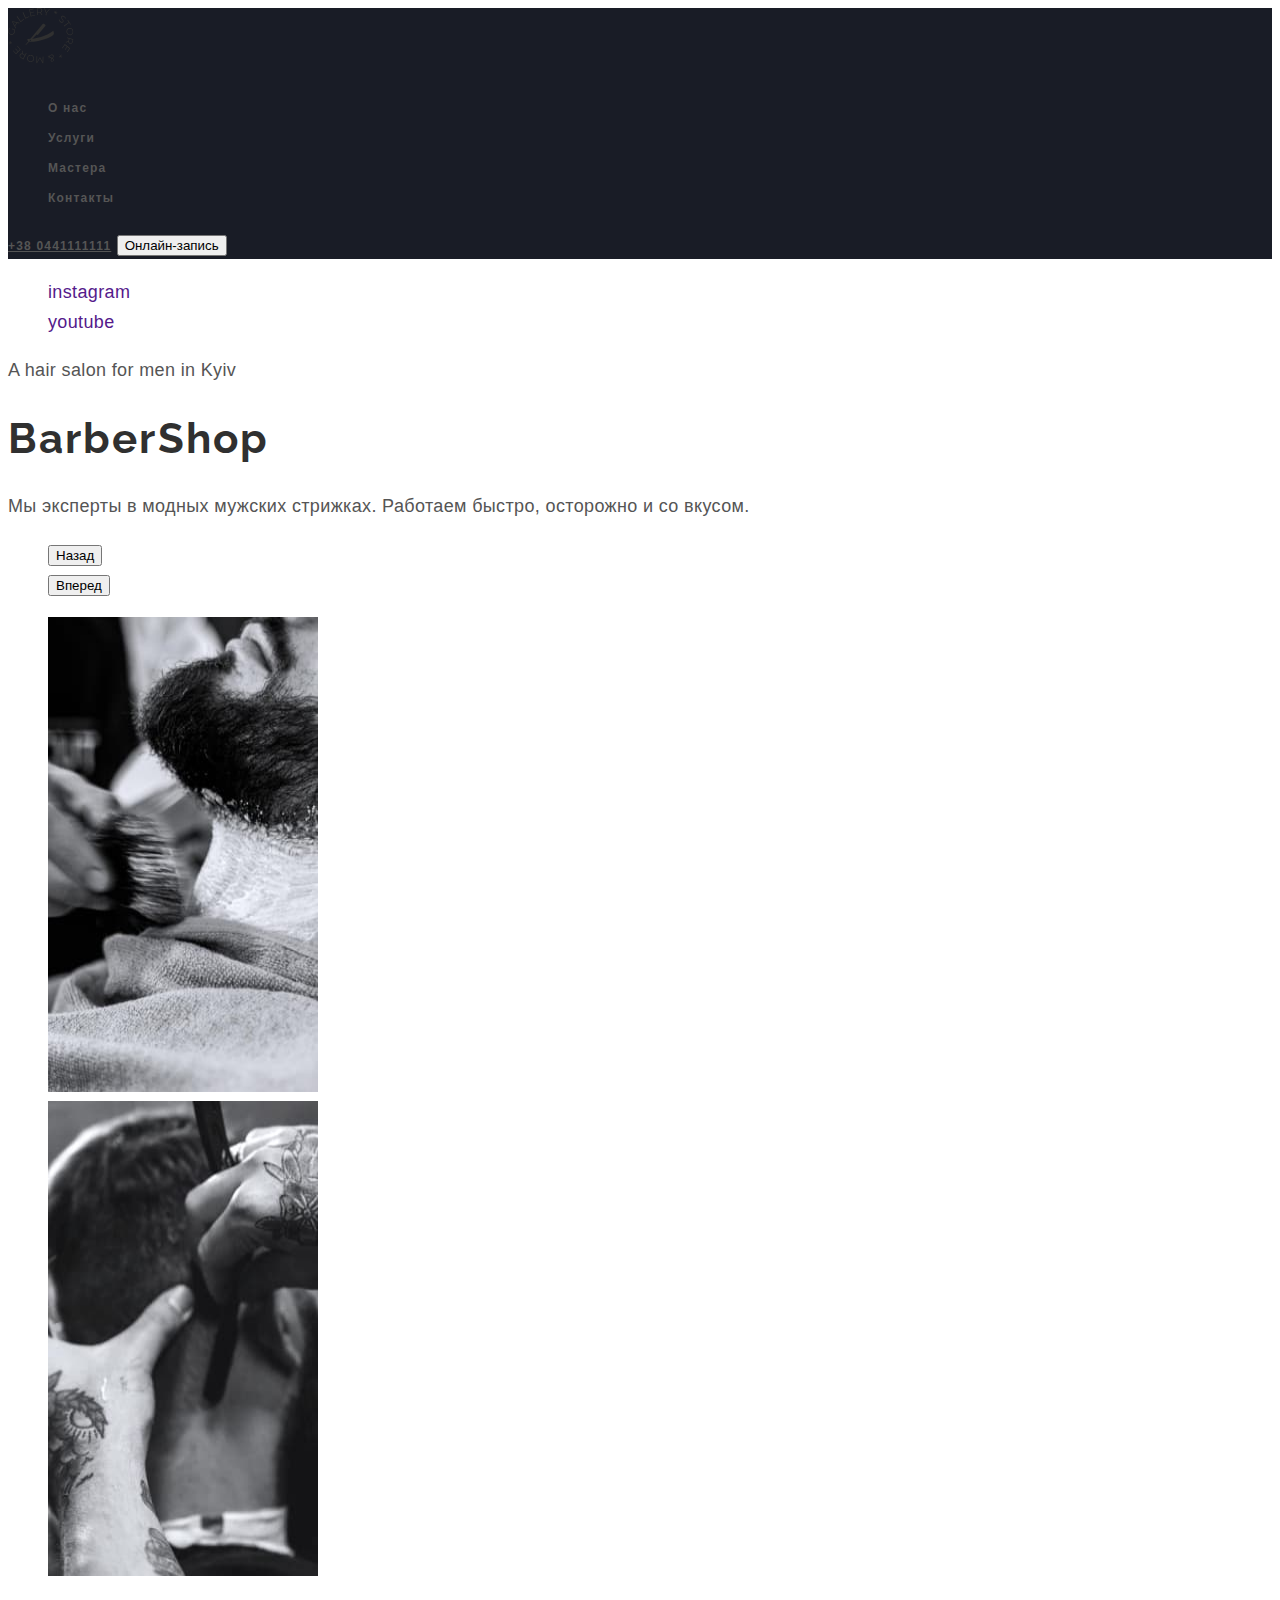
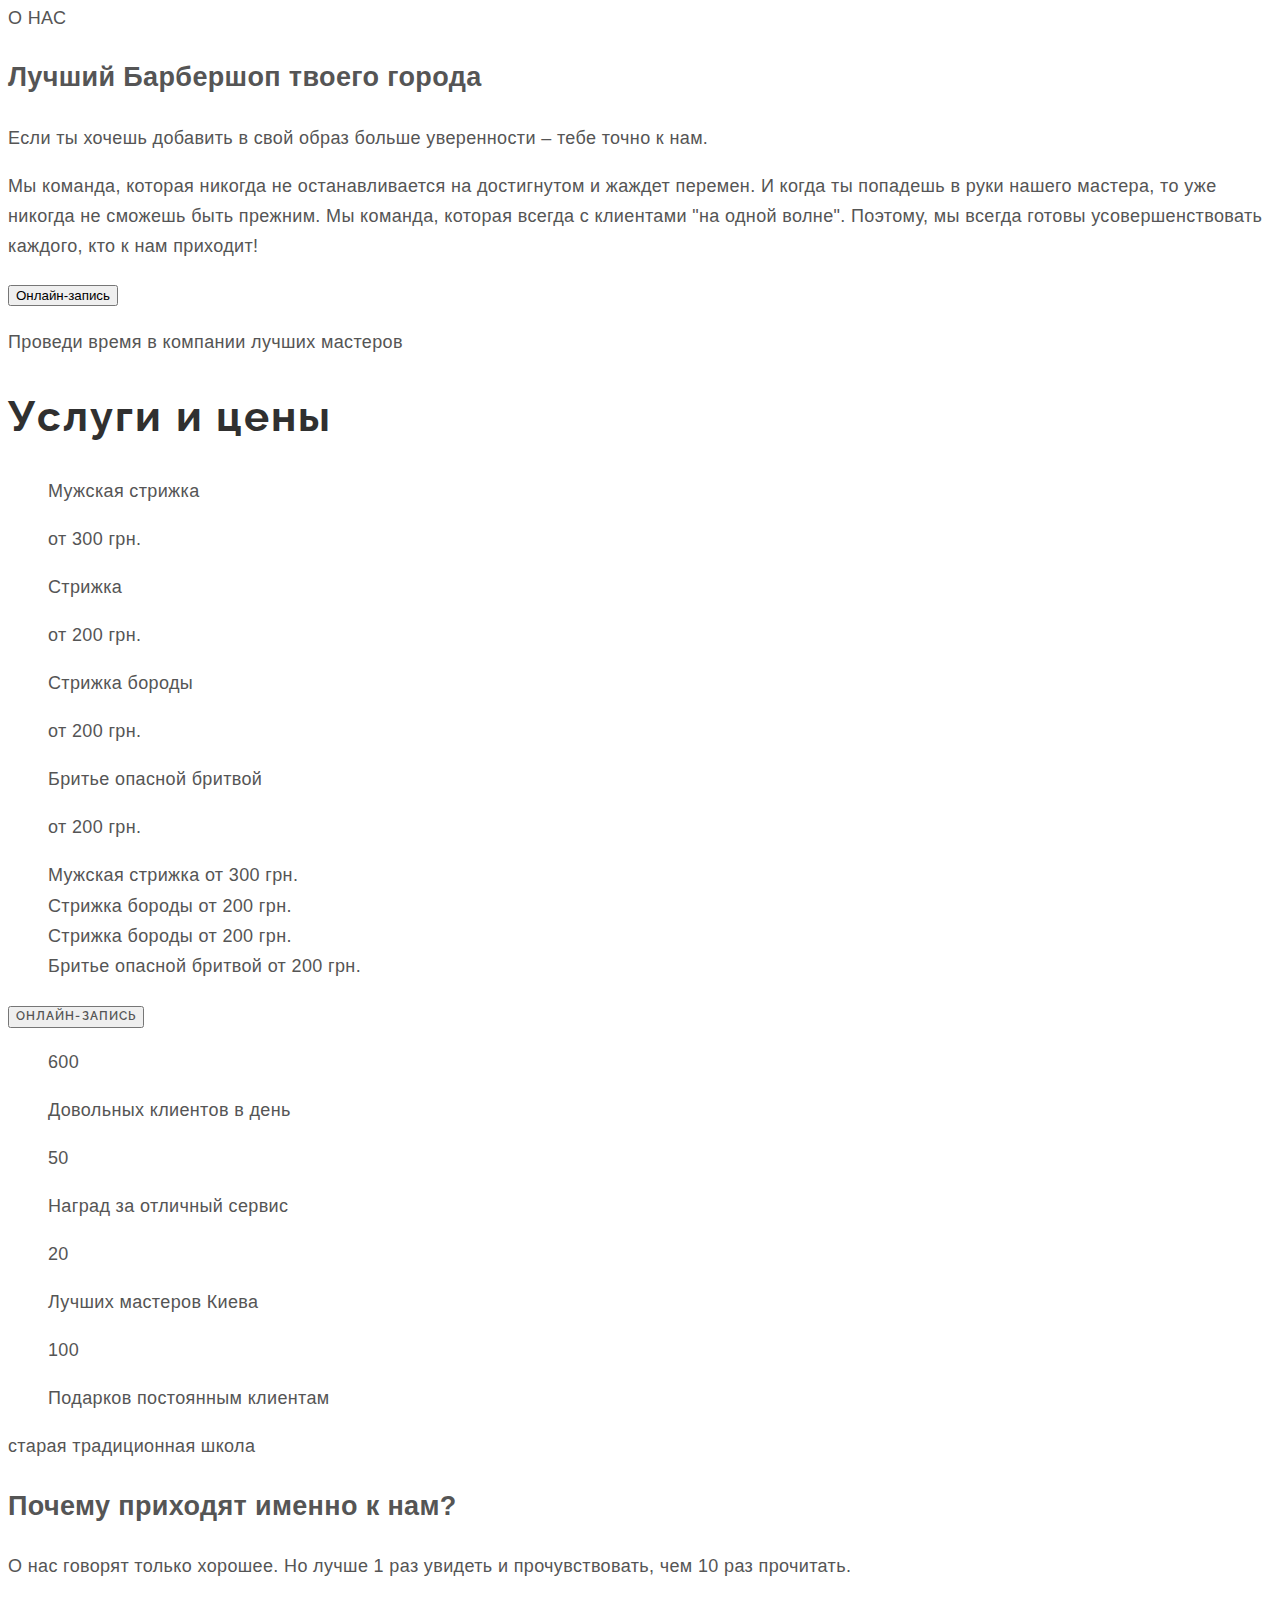
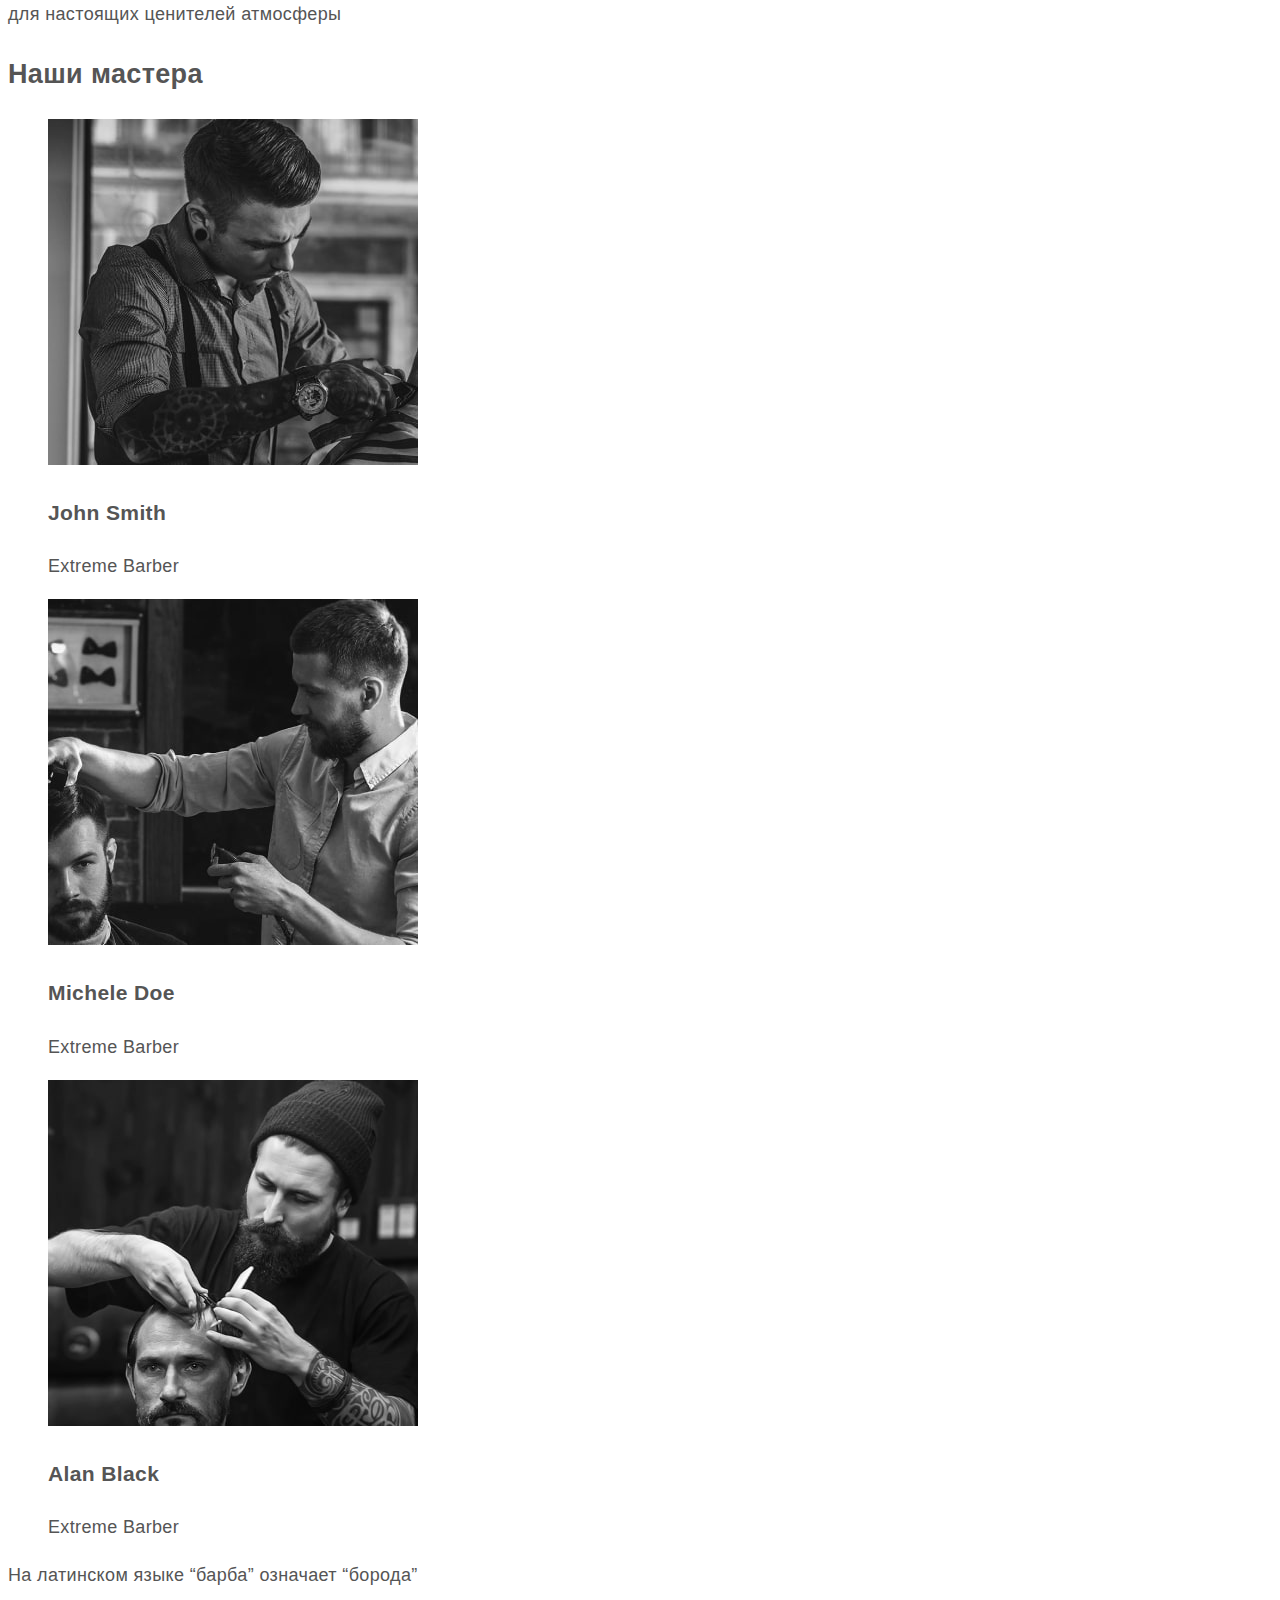
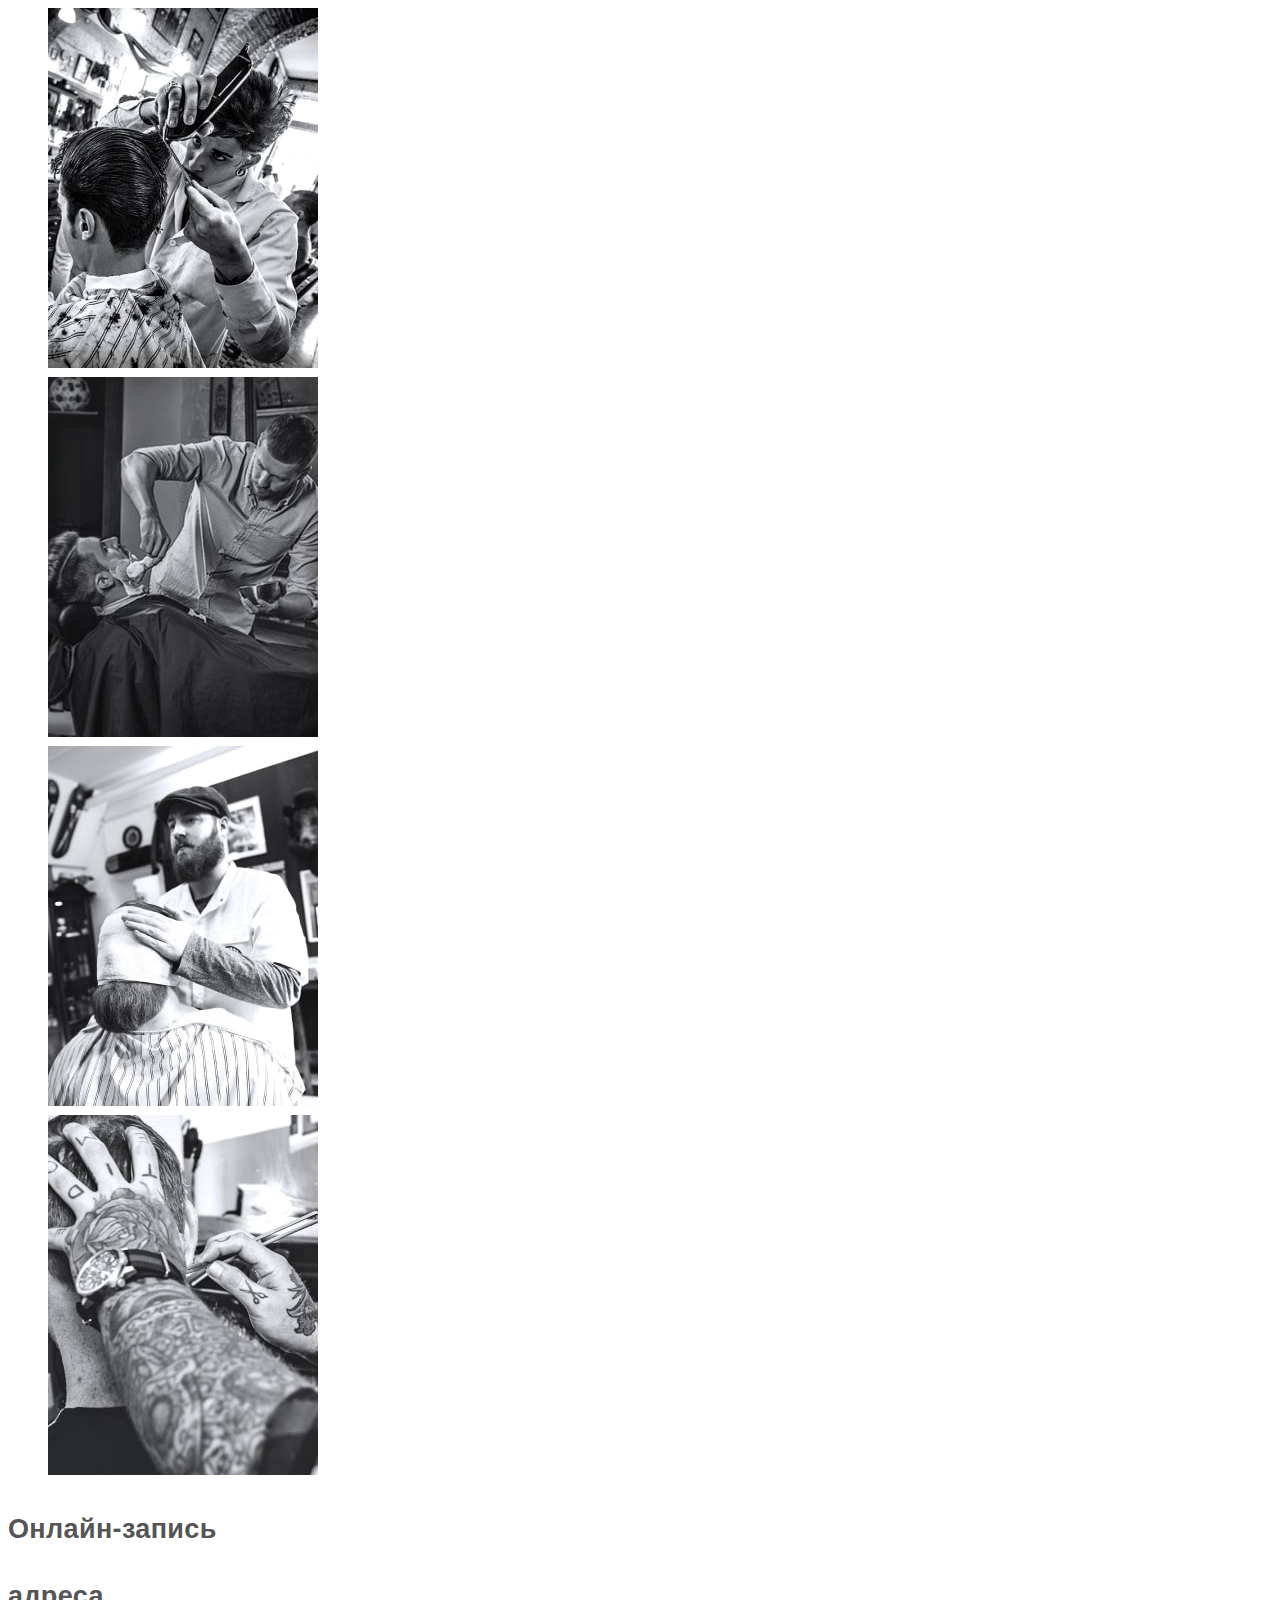
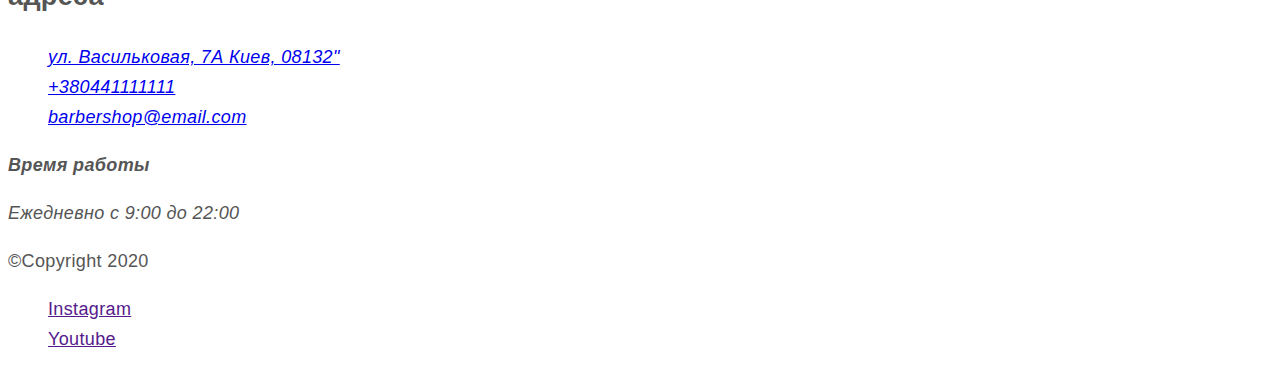
<file: index.html>
<!DOCTYPE html>
<html lang="ru">
<head>
    <meta charset="UTF-8">
    <meta http-equiv="X-UA-Compatible" content="IE=edge">
    <meta name="viewport" content="width=device-width, initial-scale=1.0">
    <!-- Основные шрифты -->
    <link rel="preconnect" href="https://fonts.googleapis.com">
<link rel="preconnect" href="https://fonts.gstatic.com" crossorigin>
<link href="https://fonts.googleapis.com/css2?family=Open+Sans:wght@400;600;700&family=Raleway:wght@700&display=swap" rel="stylesheet">

    <title>Barber shop</title>
    <link rel="stylesheet" href="./css/styles.css">
</head>
<body>
    <!-- header -->
    <header class="header">
        <a class="header-link link" href="">
            <img class="heaer-logo" src="./imges/logo.svg" alt="лого сайта">
        </a>
        <nav class="nav">
            <ul class="nav-list list">
                <li class="nav-item">
                    <a class="nav-link link" href="https://www.google.com.ua/">О нас</a></li>
                <li class="nav-item">
                    <a class="nav-link link" href="">Услуги</a></li>
                <li class="nav-item">
                    <a class="nav-link link" href="">Мастера</a></li>
                <li class="nav-item">
                    <a class="nav-link link" href="">Контакты</a></li>
            </ul>    
        </nav>
        <a class="header-phone" href="tel:+380441111111">+38 0441111111</a>
        <button type="button" class="header-btn">Онлайн-запись</button>
    </header>
<main>
    <!-- section hero -->

    <section class="hero">
        <ul class="hero-list list">
            <li class="hero-item"><a class="hero-link link" href="" target="_blank">instagram</a>
            </li>
            <li class="hero-item"><a class="hero-link link" href="" target="_blank">youtube</a>
            </li>
        </ul>
        <p lang="en" class="hero-upper-title"> A hair salon for men in Kyiv</p>
        <h1 class="title">BarberShop</h1>
        <p class="hero-after-title">
            Мы эксперты в модных мужских стрижках. 
            Работаем быстро, осторожно и со вкусом.
        </p>
        <ul class="hero-list list">
            <li class="hero-item">
                <button class="hero-btn" type="button">Назад</button>

            </li>
            <li  class="hero-item">
                <button class="hero-btn" type="button">Вперед</button>
            </li>
        </ul>
    </section>
            <!-- Секция о нас -->
            <section class="about">
                <ul class="about-list list">
                    <li class="about-item"><img src="./imges/aboutimg1.jpg"
                        alt="барбер бреет шею"
                        width="270"
                        height="475"
                        ></li>
                    <li class="about-item"><img src="./imges/aboutimg2.jpg"
                        alt=" барбер подстригает шею "
                        width="270"
                        height="475"
                        ></li>
                </ul>
                <p class="upper-title">О НАС</p>
                <h2 class="about-title">Лучший Барбершоп
                    твоего города
                </h2>
                <p class="aboute-after-title">Если ты хочешь добавить в свой образ больше уверенности
                    – тебе точно к нам.</p>
                <p class="about-text">Мы команда, которая никогда не останавливается на достигнутом 
                    и жаждет перемен. И когда ты попадешь в руки нашего мастера, 
                    то уже никогда не сможешь быть прежним. Мы команда, которая всегда с клиентами "на одной волне".
                Поэтому, мы всегда готовы усовершенствовать каждого, кто к нам приходит!</p>
                <button type="button" class="about-btn
                
                ">Онлайн-запись</button>
            </section>
        
    <!-- Секция услуги и цены -->
    <section class="price">
        <p class="upper-title"> Проведи время в компании лучших мастеров</p>
        <h2 class="title">Услуги и цены</h2>
        <ul class="price-item list">
            <p class="text">Мужская стрижка</p>
            <li class="price-inner-item">
                <p class="text">от 300 грн.</p>
            </li>
            <li class="price-inner-item">
                <p class="text">Стрижка</p>
                <p class="text">от 200 грн.</p>
            </li>
            <li class="price-inner-item">
                <p class="text">Стрижка бороды</p>
                <p class="text">от 200 грн.</p>
            </li>
            <li class="price-inner-item">
                <p class="text">Бритье опасной бритвой</p>
                <p class="text">от 200 грн.</p>
            </li>
        </ul>
        <ul class="price-inner-list list">
            <li class="price-inner-item">
                <span class="price-inner-text">Мужская стрижка</span>
                <span class="price-inner-text">от 300 грн.</span>
            </li>
            <li class="price-inner-item">
                <span class="price-inner-text">Стрижка бороды</span>
                <span class="price-inner-text">от 200 грн.</span>
            </li>
            <li class="price-inner-item">
                <span class="price-inner-text">Стрижка бороды</span>
                <span class="price-inner-text">от 200 грн.</span>
            </li>
            <li class="price-inner-item">
                <span class="price-inner-text">Бритье опасной бритвой</span>
                <span class="price-inner-text">от 200 грн.</span>
            </li>
        </ul>
        <button class="main-btn" type="button">Онлайн-запись</button>
    </section>
    <!-- Секция преймущества-->
    <section>
        <ul class="list">
            <li>
                <span>600</span>
                <p>Довольных клиентов в день</p>
            </li>
            <li>
                <span>50</span>
                <p>Наград за отличный сервис </p>
            </li>
            <li>
                <span>20</span>
                <p>Лучших мастеров Киева </p>
            </li>
            <li>
                <span>100</span>
                <p>Подарков постоянным клиентам</p>
            </li>
        </ul>
        <p>старая традиционная школа</p>
        <h2>Почему приходят именно к нам?</h2>
        <p>О нас говорят только хорошее. Но лучше 1 раз увидеть и прочувствовать, чем 10 раз прочитать. </p>
    </section>
    <!-- Секция наши мастера-->
    <section>
        <p>для настоящих ценителей атмосферы</p>
        <h2>Наши мастера</h2>
        <ul class="list">
            <li>
                <img src="./imges/img1min.jpg" alt="барбер стрижет клиентам"
                width="370"
                height="346">
                <h3 lang="en">John Smith</h3>
                <p lang="en">Extreme Barber</p>
            </li>
            <li>
                <img src="./imges/img2min.jpg" alt="барбер стрижет клиентам"
                width="370"
                height="346">
                <h3 lang="en">Michele Doe</h3>
                <p lang="en">Extreme Barber</p>
            </li>
            <li>
                <img src="./imges/img3min.jpg" alt="барбер стрижет клиентам"
                width="370"
                height="346">
                <h3 lang="en">Alan Black</h3>
                <p lang="en">Extreme Barber</p>
            </li>
        </ul>
    </section>
    <!-- Секция Галерея -->
    <section>
        <p>На латинском языке “барба” означает “борода”</p>
        <h2 hidden>галерея</h2>
        <ul class="list">
            <li><img src="./imges/Rectangle25min.jpg" alt="барбер стрижет клиента"
            width="270"
            height="360"></li>
            <li><img src="./imges/Rectangle26min.jpg" alt="барбер стрижет клиента"
            width="270"
            height="360"></li>
            <li><img src="./imges/Rectangle27min.jpg" alt="барбер стрижет клиента"
            width="270"
            height="360"></li>
            <li><img src="./imges/Rectangle28min.jpg" alt="барбер стрижет клиента"
            width="270" 
            height="360"></li>
        </ul>    
    </section>
    <!-- Контакты -->
    <section>
        <h2>Онлайн-запись</h2>
        <h2>адреса</h2>
        <address>
            <ul class="list">
                <li><a href="https://goo.gl/maps/WuXvNT2dgfFLKpo4A" target="_blank" rel="noopener noreferrer"> ул. Васильковая, 7А
                    Киев, 08132"</a></li>
                <li><a href="tel:+380441111111">+380441111111</a></li>
                <li><a href="mailto:">barbershop@email.com</a></li>
            </ul>
            <b>Время работы</b>
            <p>Ежедневно с 9:00 до 22:00</p>
        </address>
    </section>
</main> 
<footer>
    <p>&copy;Copyright 2020</p>
    <ul class="list">
        <li><a href="" target="_blank">Instagram</a></li>
        <li><a href="" target="_blank">Youtube</a></li>
    </ul>
</footer> 
</body>
</html>
</file>
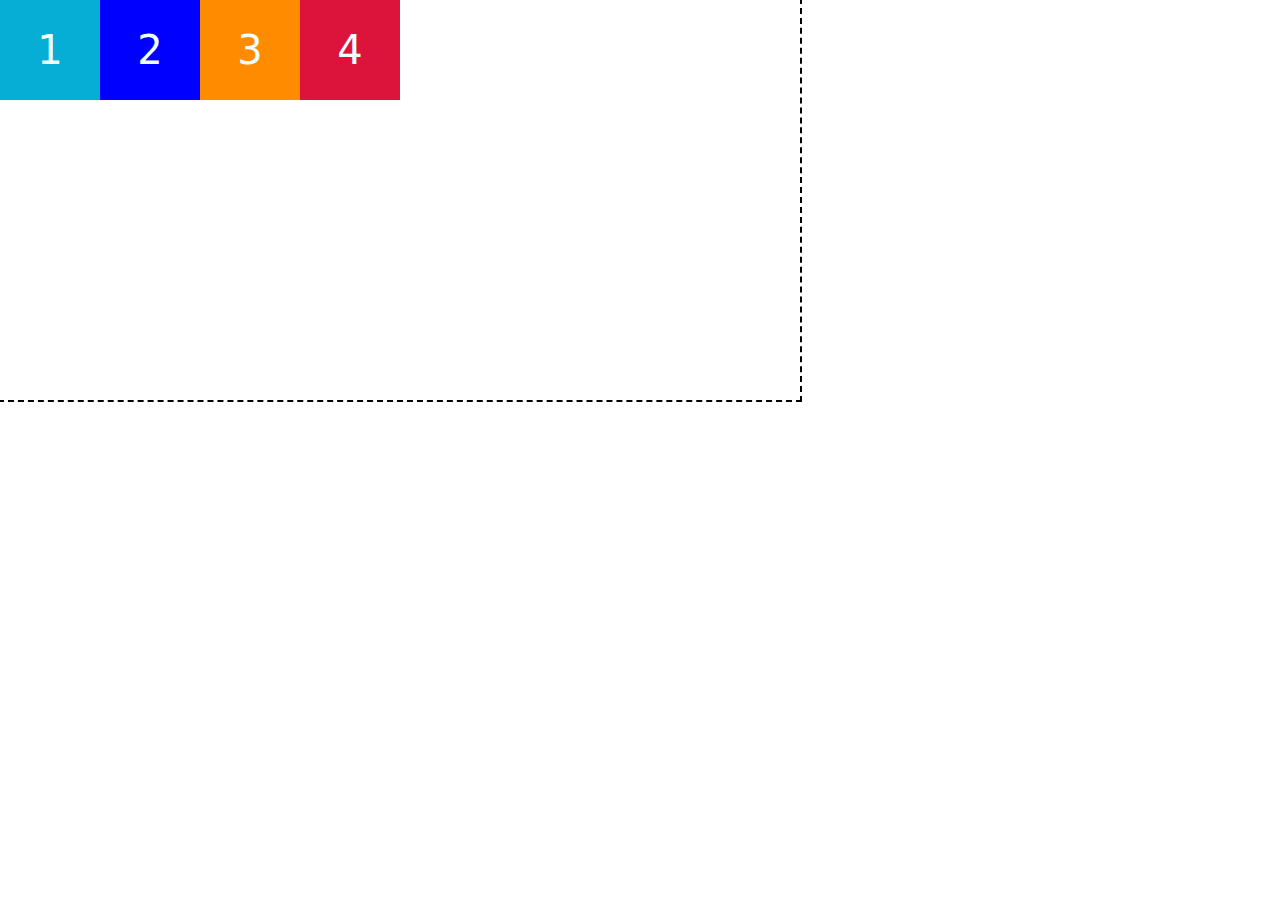
<file: test.html>
<!DOCTYPE html>
<html lang="ru">
<head>
    <meta charset="UTF-8">
    <meta http-equiv="X-UA-Compatible" content="IE=edge">
    <meta name="viewport" content="width=device-width, initial-scale=1.0">
    
    
    <!-- Основные шрифты -->
    <link rel="preconnect" href="https://fonts.googleapis.com">
<link rel="preconnect" href="https://fonts.gstatic.com" crossorigin>
<link href="https://fonts.googleapis.com/css2?family=Open+Sans:wght@400;600;700&family=Raleway:wght@700&display=swap" rel="stylesheet">

    <!-- Нормализация стилей -->
    <link rel="stylesheet" href="https://cdn.jsdelivr.net/npm/modern-normalize@1.1.0/modern-normalize.min.css">

<!-- Кастомные стили -->
    <link rel="stylesheet" href="./css/test.css">
</head>
    

    <body>
            <div class="box">
                <div class="item first-item">1</div>
                <div class="item second-item">2</div>
                <div class="item third-item">3</div>
                <div class="item fourth-item">4</div>
            </div>
            <!-- <button type="button" width="200" hight="300">Click me</button>
            
            <a href="">link 1 </a>
            <a href="">link 2 </a>  -->
            
    </body>


    
                <!-- <h1>Lorem ipsum dolor sit amet consectetur aperiam!</h1>
                <h2>Lorem, ipsum dolor sit amet consectetur i deserunt provident pa
                </h2>
                <h2>Lorem, ipsum dolor sit amet consectetursi deserunt provident pa
                </h2>
                <h2>Lorem, ipsum dolor sit amet consectetursi deserunt provident pa
                </h2> -->
        
                <!-- <ul>
                    <li class="item">Lorem ipsum dolor sit amet.</li>
                    <li class="item">Lorem ipsum dolor sit amet.</li>
                    <li class="item">Lorem ipsum dolor sit amet.</li>
                    <li class="item">Lorem ipsum dolor sit amet.</li>
                    <li class="item">Lorem ipsum dolor sit amet.</li>
                    <li class="item">Lorem ipsum dolor sit amet.</li>
                    <li class="item">Lorem ipsum dolor sit amet.</li>
                    <li class="item">Lorem ipsum dolor sit amet.</li>
                </ul>
            ->
            

            <!-- <p class="bod">Lorem ipsum dolor, sit amet consectetur adipisicing elit. Nobis placeat saepe quidem, eveniet neque quasi! Explicabo suscipit quidem eveniet adipisci, natus voluptatum mo</p>
            <p class="bod1">Lorem ipsum dolor, sit amet consectetur adipisicing elit. Nobis placeat saepe quidem, eveniet neque quasi! Explicabo suscipit quidem eveniet adipisci, natus voluptatum mo</p>
            
            <button type="button">кнопка ryjgrf кнопкп</button> 
            <button type="button">кнопка1</button>  
        
            <a href=""> link 1 </a>
            <a href=""> link 1 </a>
            <a href=""> link 1 </a>
            <a href=""> link 1 </a> -->
</file>
<file: css/styles.css>
:root{
    /* Основные шрифты */
    --main-font : "Open Sanse", sans-serif ;
    --secondary-font: "Raleway", sans-serif ;

    /* Светлая тема текста */

    --accent-txt: #ff6c00;
    --primary-light-txt: #555555;
    --secondary-light-txt: #303030;

/* Темная тема текста*/
    --primary-dark-text: #ffffff;
    --secindary-dark-txt: rgba(157,164,189,0.6);
/* Светлая тема фона*/
--ptymary-light-bg: #ffffff;
--secondary-light-bg: #F7F7F7;

/* Темная тема фона*/
--primary-dark-bg: #191c26;
}

body{
    font-family: var(--main-font);
    font-size: 18px;
    line-height: 1.67;
    letter-spacing: 0.02em;

    color: var(--primary-light-txt)   
}
.list{list-style: none ;}
.link {text-decoration: none;}

.subtitle {
    font-family: var(--main-font);
font-weight: 600;
font-size: 11px;
line-height: 1.36;
/* identical to box height */

letter-spacing: 0.1em;
text-transform: uppercase;

color:#303030;


}

.title {
    font-family: var(--secondary-font);
    
    font-weight: 700;
    font-size: 42px;
    line-height: 1.17;
    letter-spacing: 0.05em;
    
    color: #303030;
}

.main-btn {
font-family: var(--secondary-font);
font-weight: 600;
font-size: 12px;
line-height: 1.33;
letter-spacing: 0.09em;
text-transform: uppercase;

color: var(--white-txt-cl);
cursor: pointer;
}

/* Header */
.header{
    background-color: var(--primary-dark-bg);
}
.nav-link {
    
font-weight: 600;
font-size: 12px;
line-height: 1.33;
letter-spacing: 0.1em;

color: var(--primry-dark-txt);
}

.nav-link:hover,
.nav-link:focus {
    color: var(--accent-txt) ;
}


.header-phone {
font-weight: 600;
font-size: 12px;
line-height: 1.33;
letter-spacing: 0.1em;
text-transform: uppercase;

color: var(--primry-dark-txt)
}
</file>
<file: css/test.css>
/* body {
    font-family: "Open Sans", sans-serif;
    background-image: url(../images/pattern-background.png);
}
.box {

    display: flex;
    align-items: center;
    justify-content: space-around;
    width: 1600px;
    height: 1600px;

    margin: 0 auto;
    margin-top: 40px;
    padding: 40px; 
    background-color: #607d8b;

    border: 20px dashed #212121;
    border-radius: 10px;

    /* background-image: url(https://w7.pngwing.com/pngs/754/627/png-transparent-computer-icons-font-awesome-icon-design-localizacao-black-map-location-thumbnail.png),
    url(https://w7.pngwing.com/pngs/165/138/png-transparent-computer-icons-check-mark-checkbox-circle-mark-angle-text-share-icon.png),
    url(../images/unsplash.jpg);
    background-repeat: no-repeat;
    background-position: top right, bottom left;
    background-size: 300px 300px; */
/* 
    background-image: linear-gradient(to bottom, rgba(55, 59, 68, 0.8), rgba(55, 59, 68, 0.8)),
    url(../images/unsplash.jpg);
/* } */

/* .inner-box {
    position: relative;

    padding: 10px;
    width: 350px;
    height: 350px;

    background-color: #212121;
    border-radius: 10px;

    color: azure;
    font-size: 30px;
    line-height: 1.5;

    box-shadow: 2.8px 2.8px 2.2px rgba(255, 255, 255, 0.02), 6.7px 6.7px 5.3px rgba(255, 255, 255, 0.028),
    12.5px 12.5px 10px rgba(255, 255, 255, 0.035), 22.3px 22.3px 17.9px rgba(255, 255, 255, 0.042),
    41.8px 41.8px 33.4px rgba(255, 255, 255, 0.05), 100px 100px 80px rgba(255, 255, 255, 0.07);
} */

/* .inner-box::before {
    position: absolute;
    top: 10%;
    left: 50%;
    transform: translateX(-50%) rotate(-45deg);
    display: block;
    width: 100%;
    height: 100px;
    content: "";
    background-color: blueviolet;
}
.inner-box::after {
    position: absolute;
    top: 50%;
    left: 50%;
    transform: translate(-50%, -50%);

    display: block;
    width: 100px;
    height: 100px;
    border-radius: 50%;
    content: "";
    background-color: tomato;
}

.inner-box:hover::after {
    background-color: white; */
/* } */ */



 */


/* Моя версия */

.body{
    display: flex;
    align-items: center;
    justify-content: center;
    min-height: 100vh;
} 

.box {

    display: flex;
    width: 800px;
    height: 400px;
    outline: 2px dashed black;
}

.item {
    
    width: 100px;
    height: 100px;

    font-size: 40px;
    text-align: center;
    line-height: 100px;
    color: azure;
}

.first-item {

    background-color: #06aed5;

}

.second-item {
    background-color: blue;

}

.third-item {
    background-color: darkorange;
}

.fourth-item {
    background-color: crimson;
}

/* конец моей версии */

/* h1,h1,h3,h4, p{
    margin-top: 0;
    margin-bottom: 0;
}
.container {
width: 1200px;
padding-left: 15px;
padding-right: 15px;
margin-left: auto;
margin-right: auto;

} */


/* button {
    min-width: 160px ;
    padding: 16px 20px ;
    border: 1px solid red;
    background-color: transparent;
    border-radius: 16px;
}

section {
    min-height: 100vh;
    display: flex;
    justify-content: center;
    align-items: center;
    background-color: rgb(233, 235, 111); */
/

/* box-sizing: border-box;
    
    width: 200px;
    height: 200px;
    margin: 30px;
    background-color: aqua;
    padding: 18px; 
    border: 10px solid rgb(204, 157, 157)  
    

}

.bod1 {

    box-sizing: border-box;
        
        width: 200px;
        height: 200px;
        margin: 50px;
        background-color: aqua;
        padding: 18px; 
        border: 10px solid rgb(204, 157, 157)  
        
    
    }

a
{
    display: block;
    padding: 20px;
border: 5px solid aqua;
}


button 
{
    display: block;
    padding: 20px, 0px; 
    border-radius: 50 ;
}
 */

/* li{
    width: 250px;
    1padding: 50px;
    margin-bottom: 20px;

}
/* 
.item:first-child {
    background-color: aqua;
} */
/* 
.item:not(:nth-child(n+3)) {
    background-color: blueviolet;

} */
/* 
.item:last-child {
    background-color: blueviolet;
} */

/* .item-two {

    background-color: blueviolet; */
} */
</file>
